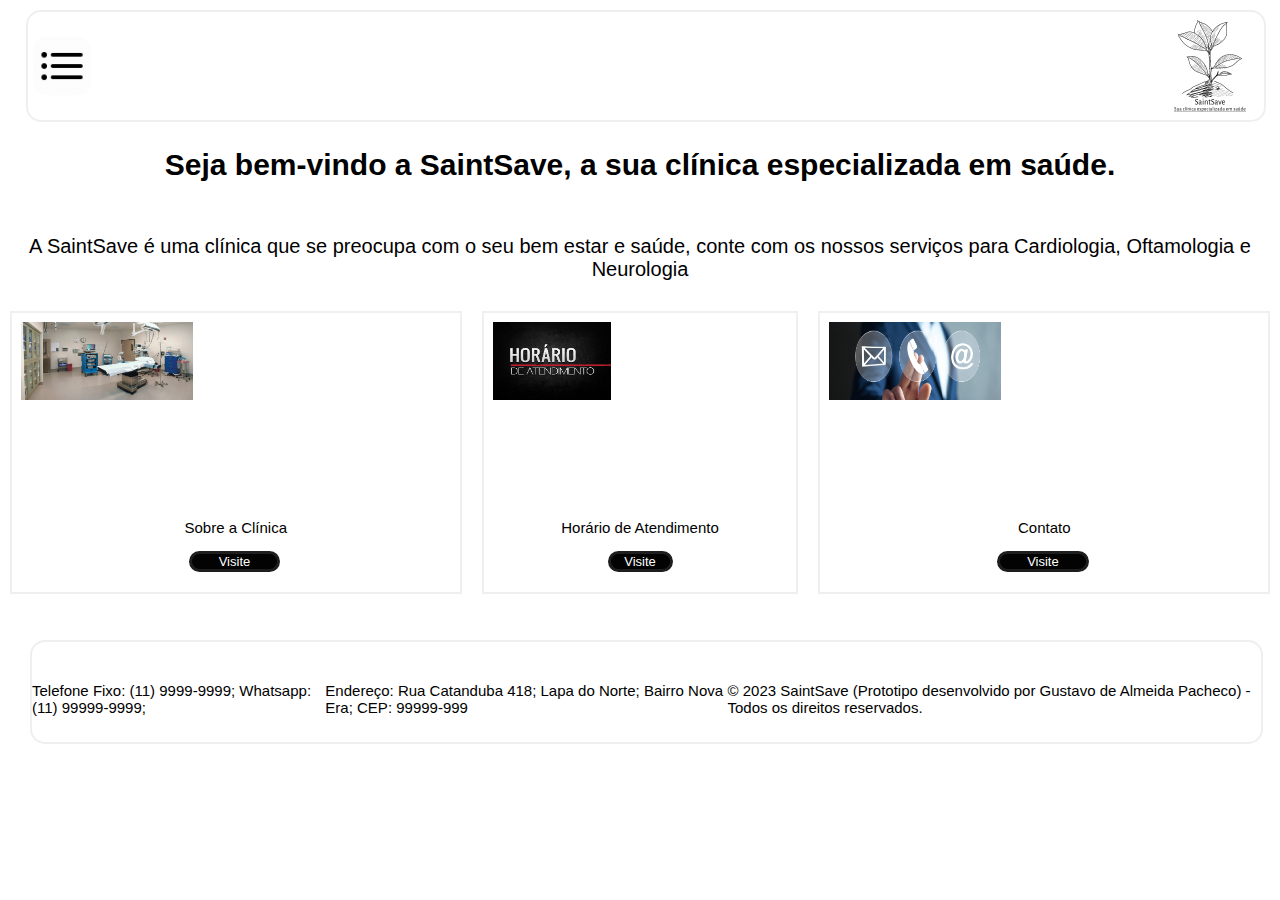
<file: index.html>
<!DOCTYPE html>
 <html lang="pt-br">
 <head>
    <meta charset="UTF-8">
    <meta name="viewport" content="width=device-width, initial-scale=1.0">
    <title>SaintSave - Orgão especialista em cirurgias cardiacas</title>
    <link rel="stylesheet" type="text/css" href="stylepage/style1.css" media="screen" />
    <script src="events/event1.js"></script>
 </head>
 <body>
    
    <header>
        <img id="L2" class="l2" src="images/navbar.png" alt="Menu da pagina" onclick="toggleMenu()" />
        <img class="l1" src="images/logo.png" alt="Logo da pagina" />

        <nav id="mainMenu">
            <ul>
                <li id="fechaMenu" onclick="fechaMenu()"><a href="#">Página Inicial</a></li>
                <li><a href="pages/clinica.html">Sobre a Clínica</a></li>
                <li><a href="pages/atendimento.html">Horário de Atendimento</a></li>
                <li><a href="pages/contato.html">Contato</a></li>
            </ul>
        </nav>

    </header>

    <div class="principal">
    
    <br><h1 class="anuncio">Seja bem-vindo a SaintSave, a sua clínica especializada em saúde.</h1><br>
    
    </div>

    <p class="p-menu">A SaintSave é uma clínica que se preocupa com o seu bem estar e saúde, conte com os nossos serviços para Cardiologia, Oftamologia e Neurologia</p>

    <div class="menu">
        <div class="maker">
            <img src="images/principal1.webp" alt="Sobre a Clínica" />
            <p class="p-item">Sobre a Clínica</p>
            <span class="a-item"><a href="pages/clinica.html">Visite</a></span>
        </div>

        <div class="maker">
            <img src="images/principal2.jpg" alt="Horário de Atendimento" />
            <p class="p-item">Horário de Atendimento</p>
            <span class="a-item"><a href="pages/atendimento.html">Visite</a></span>
        </div>

        <div class="maker">
            <img src="images/principal3.jpg" alt="Contato" />
            <p class="p-item">Contato</p>
            <span class="a-item"><a href="pages/contato.html">Visite</a></span>
        </div>
        
    </div><br><br>
    
    <footer>
        <h6 class="bg1">Telefone Fixo: (11) 9999-9999; Whatsapp: (11) 99999-9999;</p>
        <h6 class="bg1">Endereço: Rua Catanduba 418; Lapa do Norte; Bairro Nova Era; CEP: 99999-999</h6>
        <h6 class="bg1">© 2023 SaintSave (Prototipo desenvolvido por Gustavo de Almeida Pacheco) - Todos os direitos reservados.</h6>
    </footer>

 </body>
 </html>
</file>
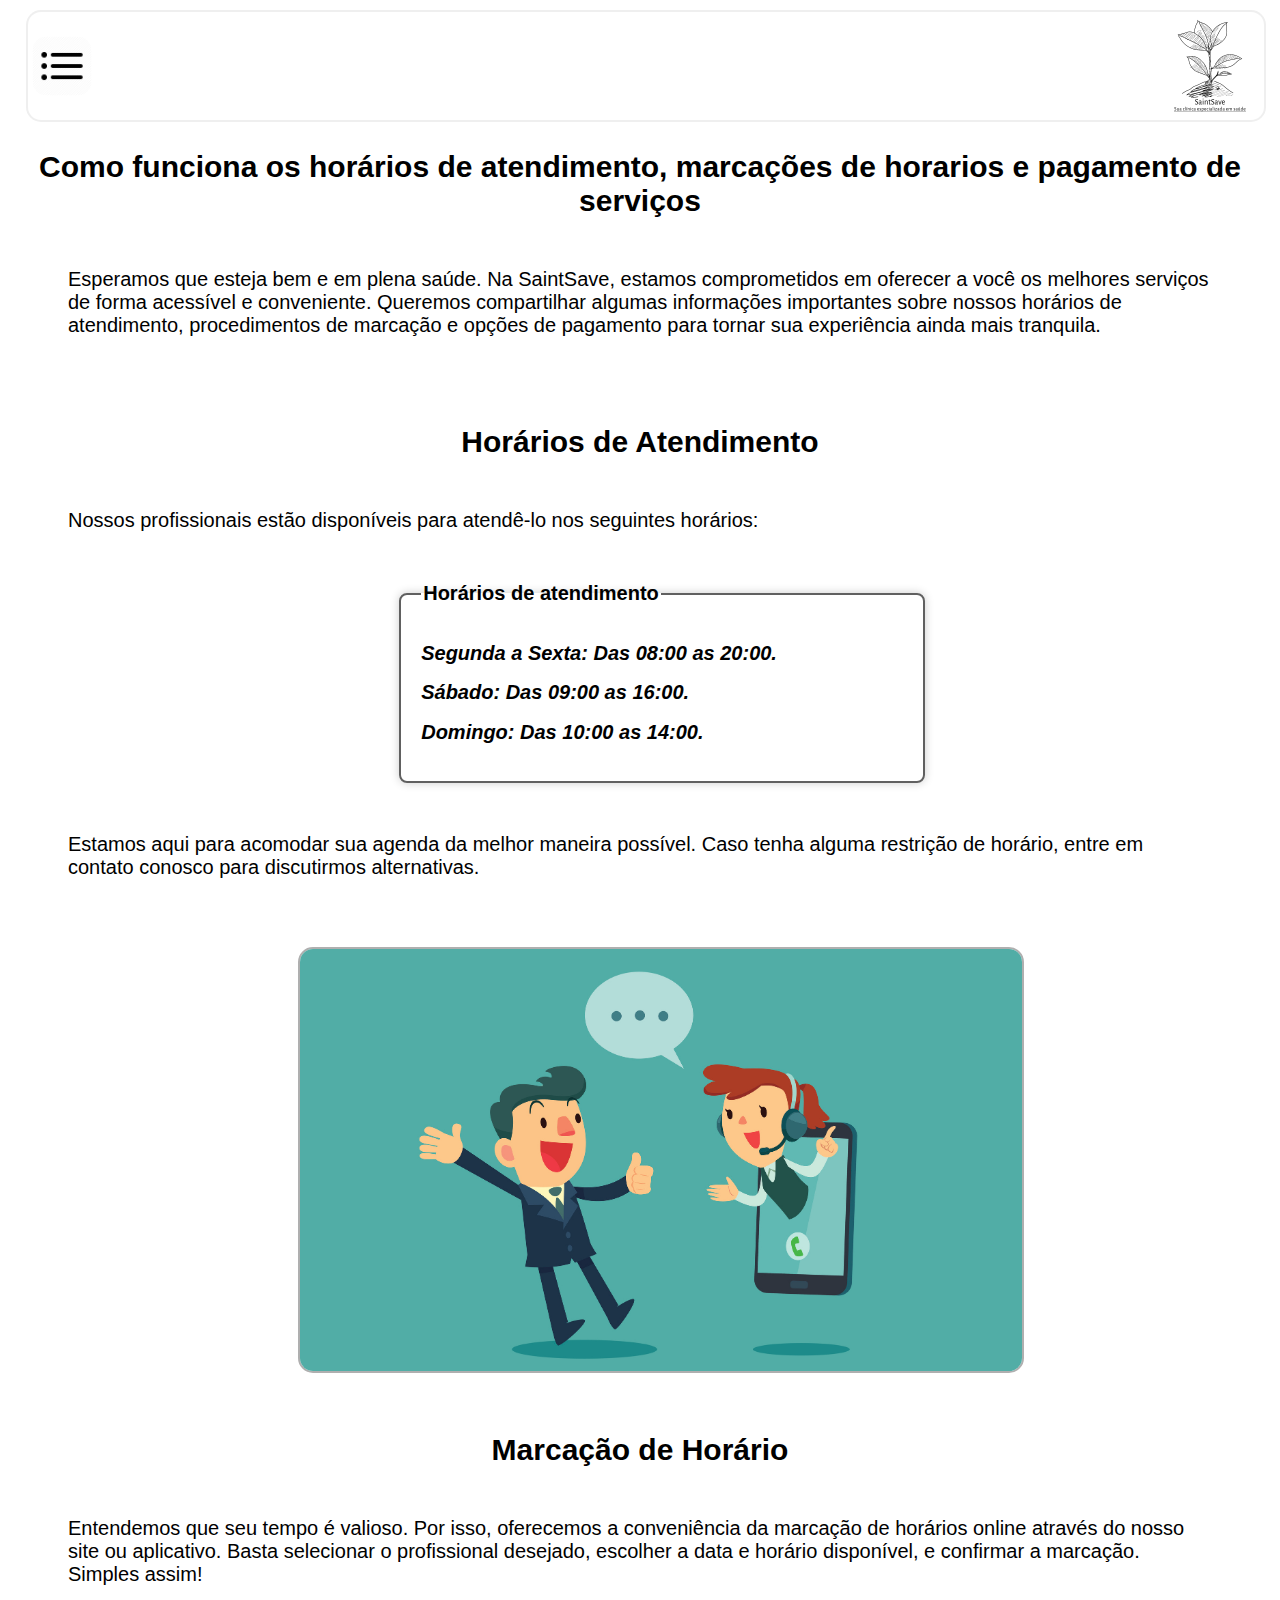
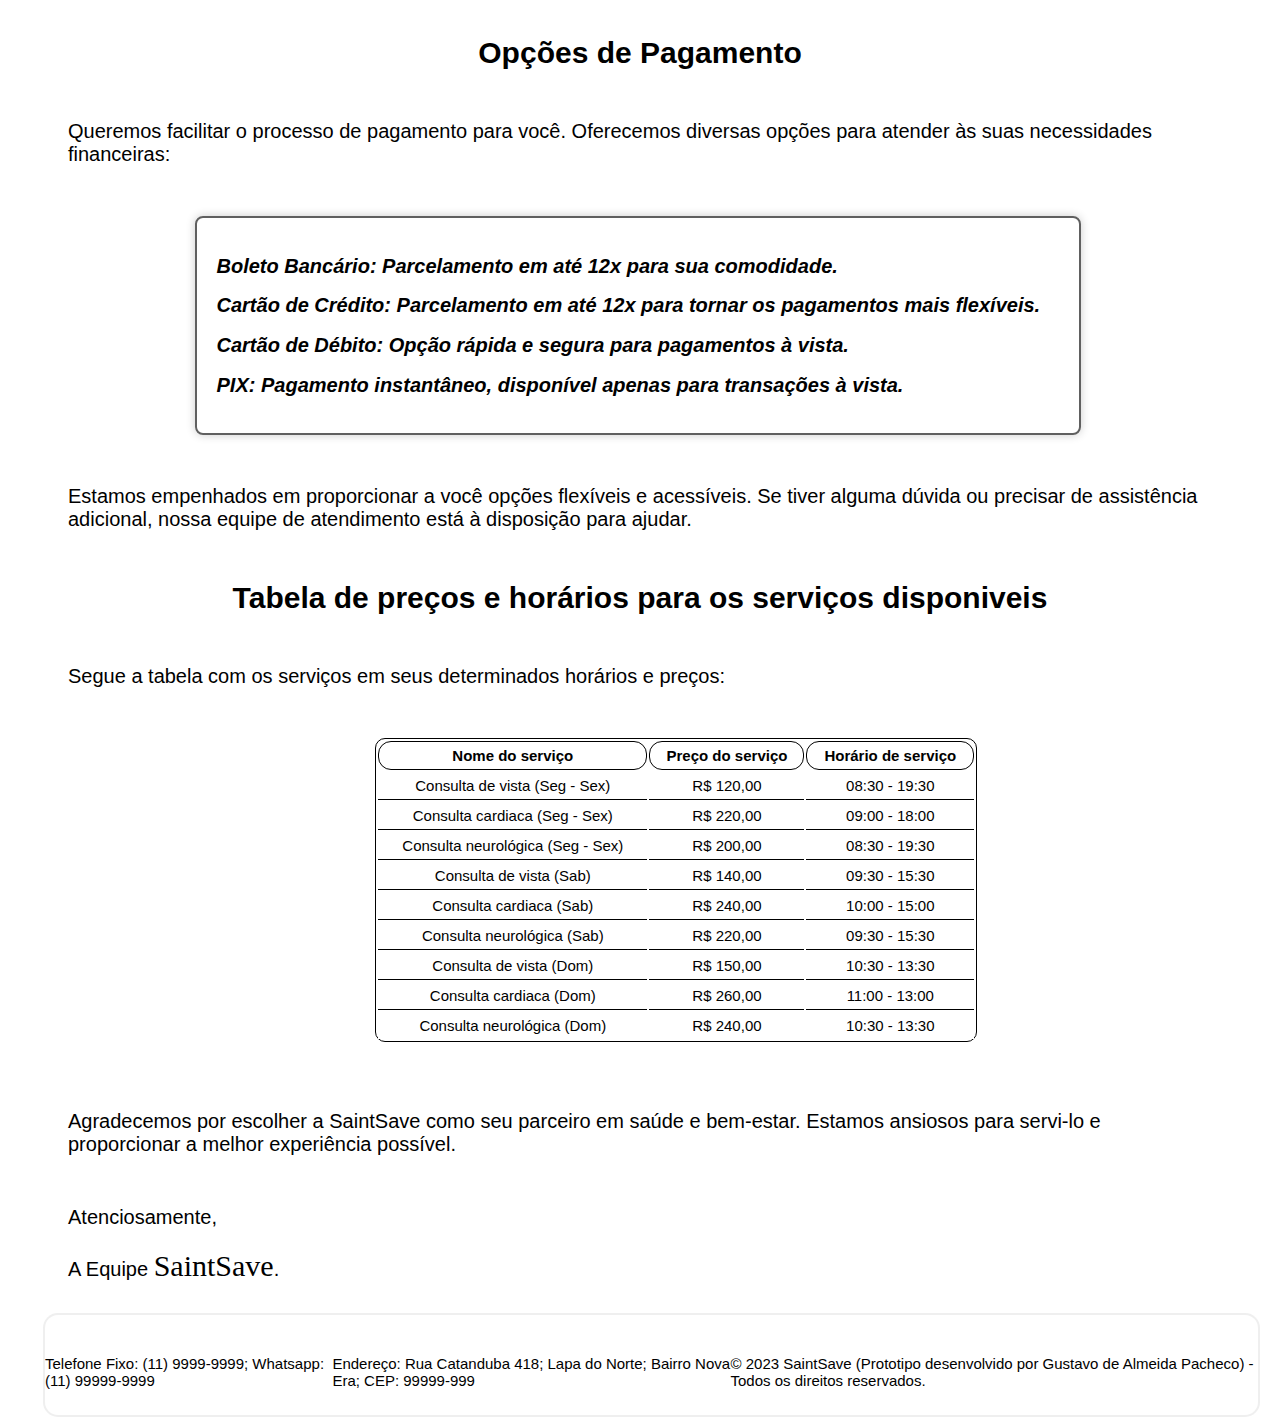
<file: pages/atendimento.html>
<!DOCTYPE html>
<html lang="pt-br">

<head>
    <meta charset="UTF-8">
    <meta name="viewport" content="width=device-width, initial-scale=1.0">
    <title>SaintSave - Orgão especialista em cirurgias cardiacas</title>
    <link rel="stylesheet" type="text/css" href="../stylepage/style3.css" media="screen" />
    <script src="../events/event3.js"></script>
</head>

<body>

    <header>
        <img id="L2" class="l2" src="../images/navbar.png" alt="Menu da pagina" onclick="toggleMenu()" />
        <img class="l1" src="../images/logo.png" alt="Logo da pagina" />

        <nav id="mainMenu">
            <ul>
                <li><a href="../index.html">Página Inicial</a></li>
                <li><a href="clinica.html">Sobre a Clínica</a></li>
                <li id="fechaMenu" onclick="fechaMenu()"><a href="#">Horário de Atendimento</a></li>
                <li><a href="contato.html">Contato</a></li>
            </ul>
        </nav>

    </header>

    <div class="principal">
        <h1 class="t1">Como funciona os horários de atendimento, marcações de horarios e pagamento de serviços</h1>

        <p class="p1">Esperamos que esteja bem e em plena saúde. Na SaintSave, estamos comprometidos em oferecer a você
            os melhores serviços de forma acessível e conveniente. Queremos compartilhar algumas informações importantes
            sobre nossos horários de atendimento, procedimentos de marcação e opções de pagamento para tornar sua
            experiência ainda mais tranquila.</p><br>

        <h1 class="t1">Horários de Atendimento</h1>

        <p class="p1">Nossos profissionais estão disponíveis para atendê-lo nos seguintes horários:</p>

        <fieldset class="fiel1">
            <legend class="legend1">Horários de atendimento</legend>
            <h2 class="t2">Segunda a Sexta: Das 08:00 as 20:00.</h2>
            <h2 class="t2">Sábado: Das 09:00 as 16:00.</h2>
            <h2 class="t2">Domingo: Das 10:00 as 14:00.</h2>
        </fieldset>

        <p class="p1">Estamos aqui para acomodar sua agenda da melhor maneira possível. Caso tenha alguma restrição de
            horário, entre em contato conosco para discutirmos alternativas.</p><br>

        <img src="../images/principal9.jpg" alt="Imagem falando sobre os horários de atendimento" /><br><br><br>

        <h1 class="t1">Marcação de Horário</h1>

        <p class="p1">Entendemos que seu tempo é valioso. Por isso, oferecemos a conveniência da marcação de horários
            online através do nosso site ou aplicativo. Basta selecionar o profissional desejado, escolher a data e
            horário disponível, e confirmar a marcação. Simples assim!</p>

        <h1 class="t1">Opções de Pagamento</h1>

        <p class="p1">Queremos facilitar o processo de pagamento para você. Oferecemos diversas opções para atender às
            suas necessidades financeiras:</p>

        <fieldset class="fiel2">
            <h2 class="t2">Boleto Bancário: Parcelamento em até 12x para sua comodidade.</h2>
            <h2 class="t2">Cartão de Crédito: Parcelamento em até 12x para tornar os pagamentos mais flexíveis.</h2>
            <h2 class="t2">Cartão de Débito: Opção rápida e segura para pagamentos à vista.</h2>
            <h2 class="t2">PIX: Pagamento instantâneo, disponível apenas para transações à vista.</h2>
        </fieldset>

        <p class="p1">Estamos empenhados em proporcionar a você opções flexíveis e acessíveis. Se tiver alguma dúvida ou
            precisar de assistência adicional, nossa equipe de atendimento está à disposição para ajudar.</p>

        <h1 class="t1">Tabela de preços e horários para os serviços disponiveis</h1>

        <p class="p1">Segue a tabela com os serviços em seus determinados horários e preços:</p>

        <table class="tab1">

            <thead>
                <tr>
                    <th>Nome do serviço</th>
                    <th>Preço do serviço</th>
                    <th>Horário de serviço</th>
                </tr>
            </thead>

            <tbody>
                <tr>
                    <td>Consulta de vista (Seg - Sex)</td>
                    <td>R$ 120,00</td>
                    <td>08:30 - 19:30</td>
                </tr>

                <tr>
                    <td>Consulta cardiaca (Seg - Sex)</td>
                    <td>R$ 220,00</td>
                    <td>09:00 - 18:00</td>
                </tr>

                <tr>
                    <td>Consulta neurológica (Seg - Sex)</td>
                    <td>R$ 200,00</td>
                    <td>08:30 - 19:30</td>
                </tr>

                <tr>
                    <td>Consulta de vista (Sab)</td>
                    <td>R$ 140,00</td>
                    <td>09:30 - 15:30</td>
                </tr>

                <tr>
                    <td>Consulta cardiaca (Sab)</td>
                    <td>R$ 240,00</td>
                    <td>10:00 - 15:00</td>
                </tr>

                <tr>
                    <td>Consulta neurológica (Sab)</td>
                    <td>R$ 220,00</td>
                    <td>09:30 - 15:30</td>
                </tr>

                <tr>
                    <td>Consulta de vista (Dom)</td>
                    <td>R$ 150,00</td>
                    <td>10:30 - 13:30</td>
                </tr>

                <tr>
                    <td>Consulta cardiaca (Dom)</td>
                    <td>R$ 260,00</td>
                    <td>11:00 - 13:00</td>
                </tr>

                <tr>
                    <td>Consulta neurológica (Dom)</td>
                    <td>R$ 240,00</td>
                    <td>10:30 - 13:30</td>
                </tr>

            </tbody>

        </table><br>

        <p class="p1">Agradecemos por escolher a SaintSave como seu parceiro em saúde e bem-estar. Estamos ansiosos para
            servi-lo e proporcionar a melhor experiência possível.</p>
        <p class="p3">Atenciosamente,</p>
        <p class="p3">A Equipe <span>SaintSave</span>.</p>

    </div>

    <footer>
        <p class="f1">Telefone Fixo: (11) 9999-9999; Whatsapp: (11) 99999-9999</p>
        <p class="f2">Endereço: Rua Catanduba 418; Lapa do Norte; Bairro Nova Era; CEP: 99999-999</p>
        <p class="f2">© 2023 SaintSave (Prototipo desenvolvido por Gustavo de Almeida Pacheco) - Todos os direitos reservados.</p>
    </footer>

</body>

</html>
</file>
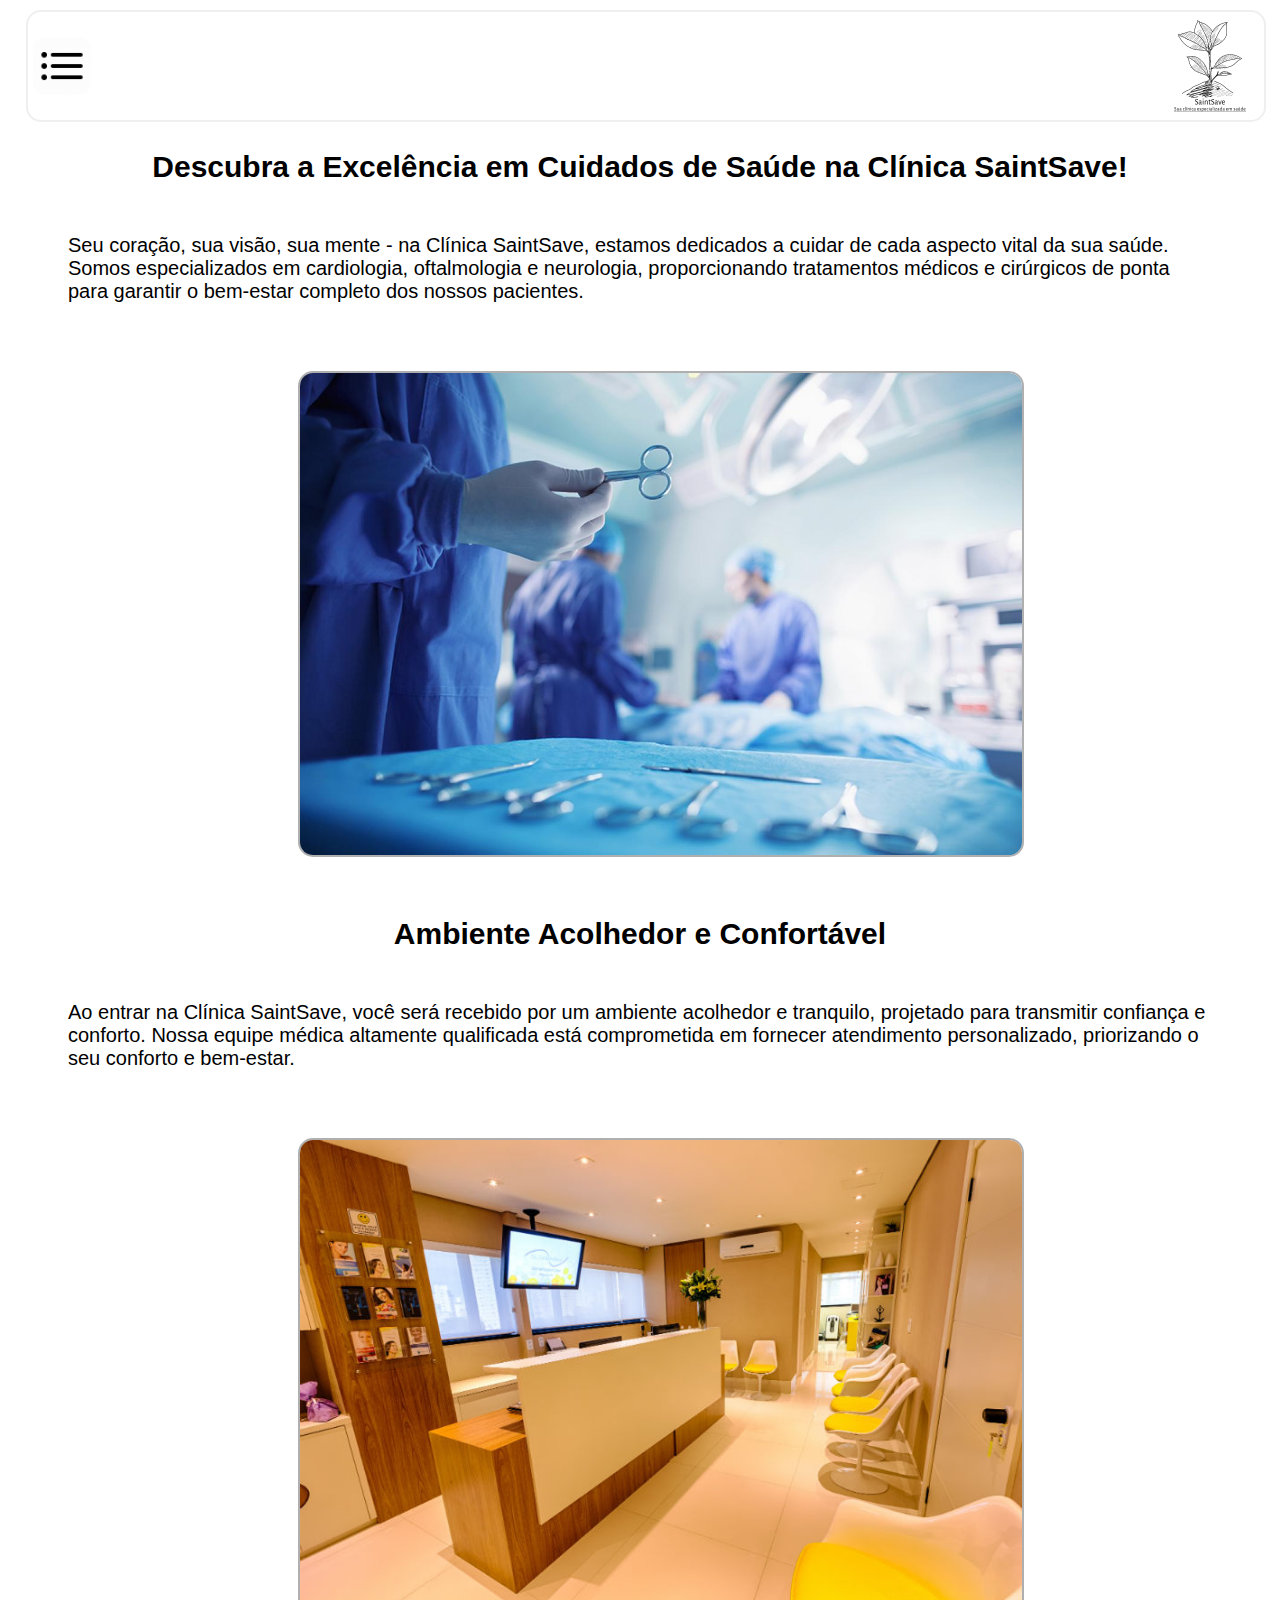
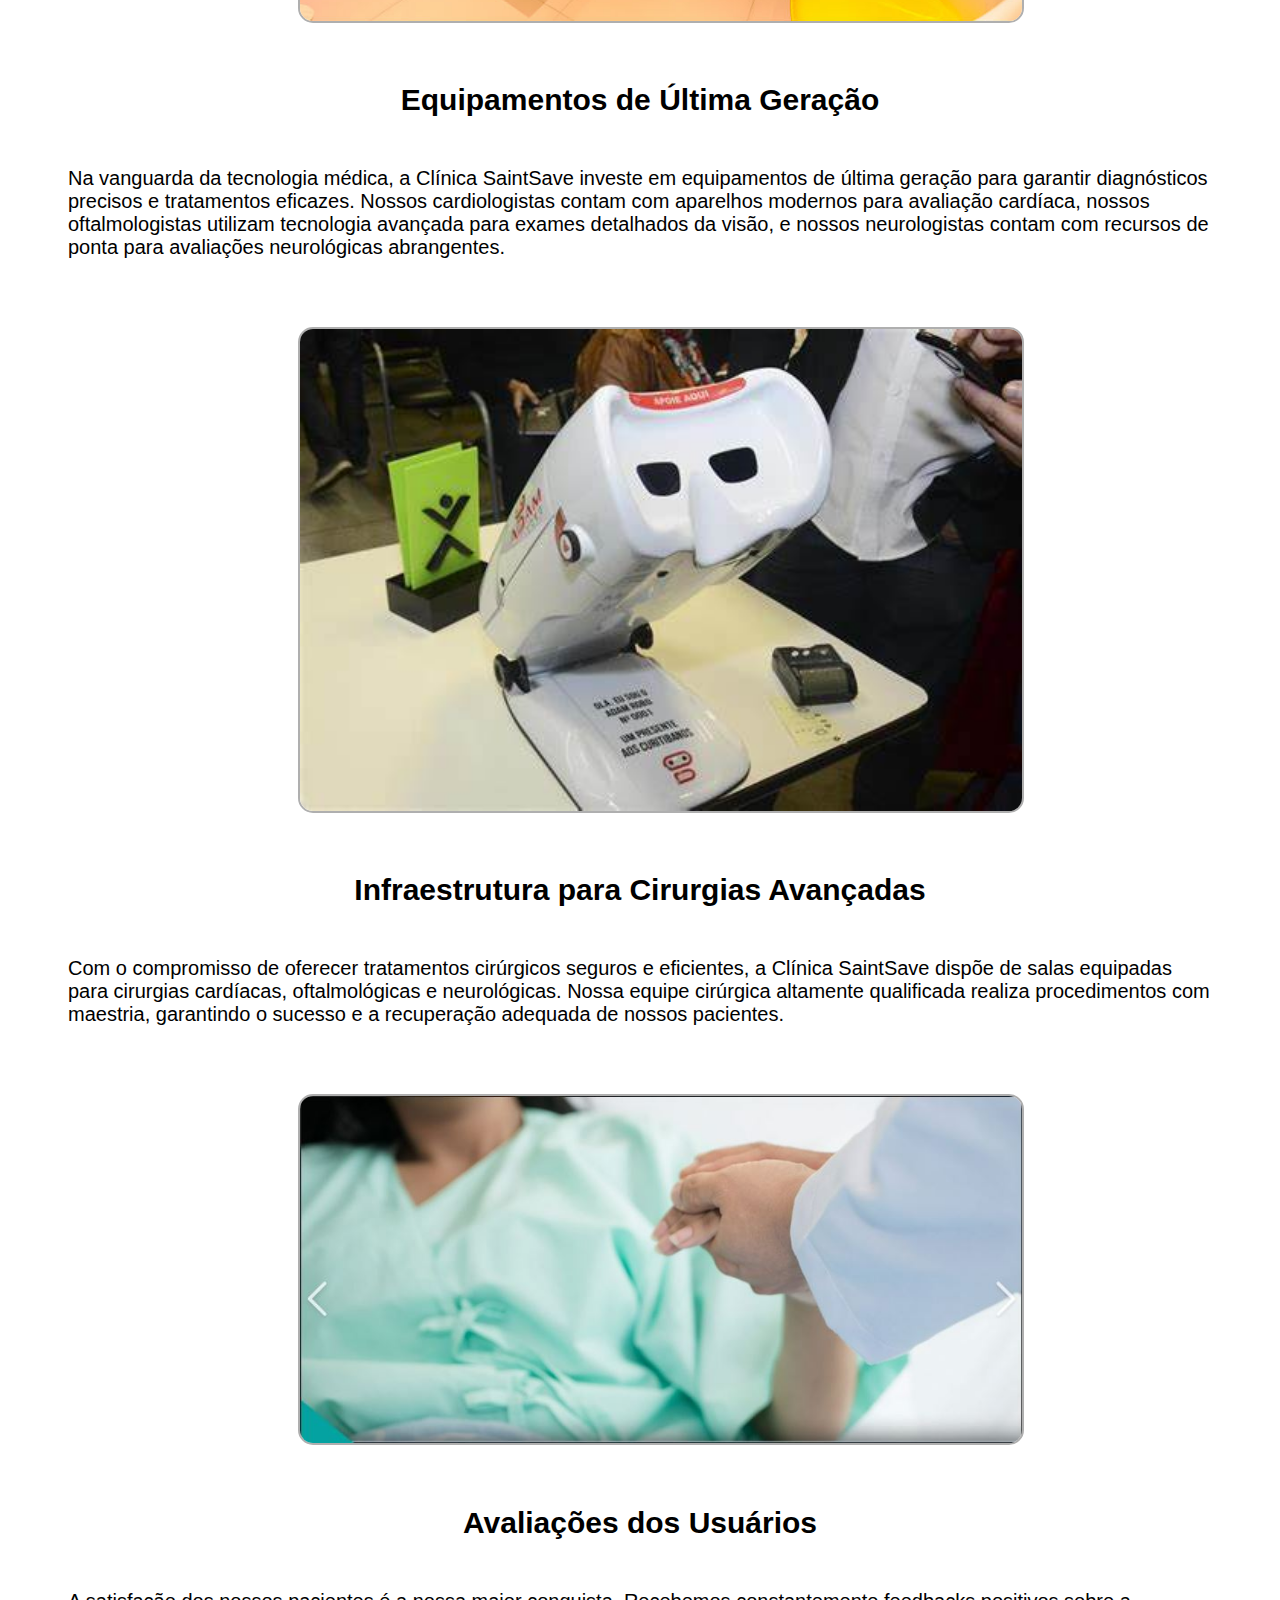
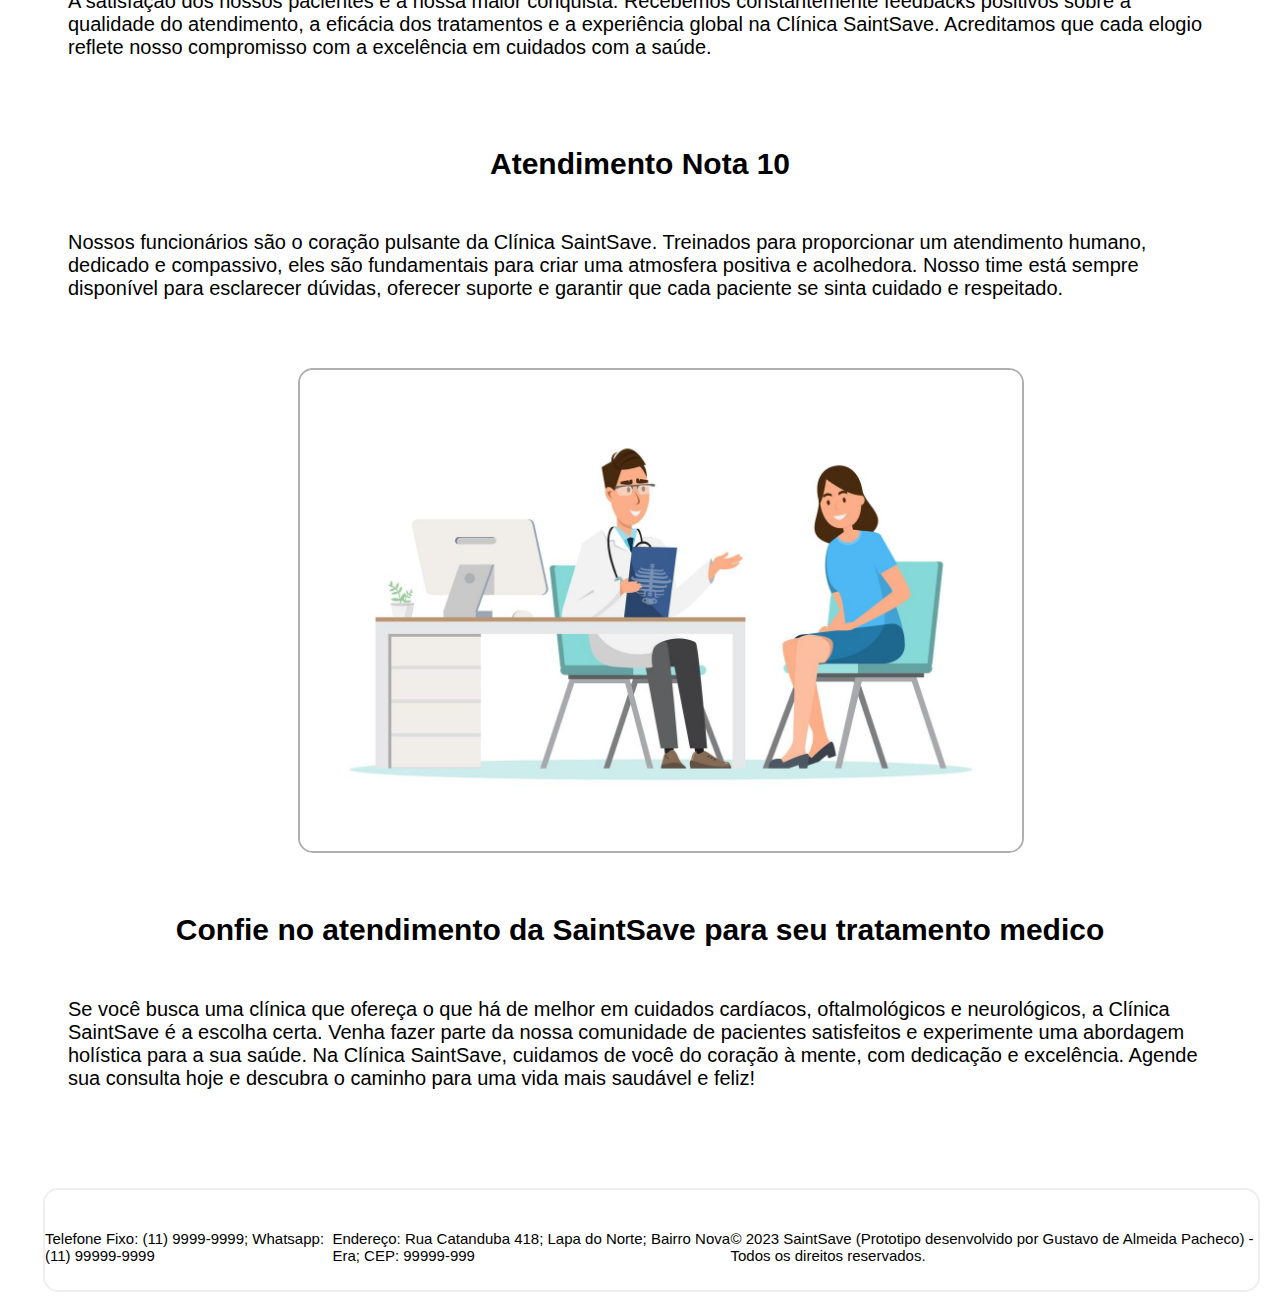
<file: pages/clinica.html>
<!DOCTYPE html>
<html lang="pt-br">

<head>
    <meta charset="UTF-8">
    <meta name="viewport" content="width=device-width, initial-scale=1.0">
    <title>SaintSave - Orgão especialista em cirurgias cardiacas</title>
    <link rel="stylesheet" type="text/css" href="../stylepage/style2.css" media="screen" />
    <script src="../events/event2.js"></script>
</head>

<body>

    <header>
        <img id="L2" class="l2" src="../images/navbar.png" alt="Menu da pagina" onclick="toggleMenu()" />
        <img class="l1" src="../images/logo.png" alt="Logo da pagina" />

        <nav id="mainMenu">
            <ul>
                <li><a href="../index.html">Página Inicial</a></li>
                <li id="fechaMenu" onclick="fechaMenu()"><a href="#">Sobre a Clínica</a></li>
                <li><a href="atendimento.html">Horário de Atendimento</a></li>
                <li><a href="contato.html">Contato</a></li>
            </ul>
        </nav>

    </header>

    <div class="principal">

        <h1 class="t1">Descubra a Excelência em Cuidados de Saúde na Clínica SaintSave!</h1>

        <p class="p1">Seu coração, sua visão, sua mente - na Clínica SaintSave, estamos dedicados a cuidar de cada
            aspecto vital da sua saúde. Somos especializados em cardiologia, oftalmologia e neurologia, proporcionando
            tratamentos médicos e cirúrgicos de ponta para garantir o bem-estar completo dos nossos pacientes.</p><br>

        <img src="../images/principal4.jfif" alt="Imagem falando sobre a base da clínica" /><br><br><br>

        <h1 class="t1">Ambiente Acolhedor e Confortável</h1>

        <p class="p1">Ao entrar na Clínica SaintSave, você será recebido por um ambiente acolhedor e tranquilo,
            projetado para transmitir confiança e conforto. Nossa equipe médica altamente qualificada está comprometida
            em fornecer atendimento personalizado, priorizando o seu conforto e bem-estar.</p><br>

        <img src="../images/principal5.jfif" alt="Imagem falando sobre o ambiente da clínica" /><br><br><br>

        <h1 class="t1">Equipamentos de Última Geração</h1>

        <p class="p1">Na vanguarda da tecnologia médica, a Clínica SaintSave investe em equipamentos de última geração
            para garantir diagnósticos precisos e tratamentos eficazes. Nossos cardiologistas contam com aparelhos
            modernos para avaliação cardíaca, nossos oftalmologistas utilizam tecnologia avançada para exames detalhados
            da visão, e nossos neurologistas contam com recursos de ponta para avaliações neurológicas abrangentes.</p>
        <br>

        <img src="../images/principal6.jfif" alt="Imagem falando sobre os equipamentos da clínica" /><br><br><br>

        <h1 class="t1">Infraestrutura para Cirurgias Avançadas</h1>

        <p class="p1">Com o compromisso de oferecer tratamentos cirúrgicos seguros e eficientes, a Clínica SaintSave
            dispõe de salas equipadas para cirurgias cardíacas, oftalmológicas e neurológicas. Nossa equipe cirúrgica
            altamente qualificada realiza procedimentos com maestria, garantindo o sucesso e a recuperação adequada de
            nossos pacientes.</p><br>

        <img src="../images/principal7.JPG"
            alt="Imagem falando sobre a confiança em tratamentos cirurgícos" /><br><br><br>

        <h1 class="t1">Avaliações dos Usuários</h1>

        <p class="p1">A satisfação dos nossos pacientes é a nossa maior conquista. Recebemos constantemente feedbacks
            positivos sobre a qualidade do atendimento, a eficácia dos tratamentos e a experiência global na Clínica
            SaintSave. Acreditamos que cada elogio reflete nosso compromisso com a excelência em cuidados com a saúde.
        </p><br>

        <h1 class="t1">Atendimento Nota 10</h1>

        <p class="p1">Nossos funcionários são o coração pulsante da Clínica SaintSave. Treinados para proporcionar um
            atendimento humano, dedicado e compassivo, eles são fundamentais para criar uma atmosfera positiva e
            acolhedora. Nosso time está sempre disponível para esclarecer dúvidas, oferecer suporte e garantir que cada
            paciente se sinta cuidado e respeitado.</p><br>

        <img src="../images/principal8.jpg" alt="Imagem falando sobre o atendimento da clínica" /><br><br><br>

        <h1 class="t1">Confie no atendimento da SaintSave para seu tratamento medico</h1>

        <p class="p1">Se você busca uma clínica que ofereça o que há de melhor em cuidados cardíacos, oftalmológicos e
            neurológicos, a Clínica SaintSave é a escolha certa. Venha fazer parte da nossa comunidade de pacientes
            satisfeitos e experimente uma abordagem holística para a sua saúde. Na Clínica SaintSave, cuidamos de você
            do coração à mente, com dedicação e excelência. Agende sua consulta hoje e descubra o caminho para uma vida
            mais saudável e feliz!</p><br>

    </div>

    <footer>
        <p class="f1">Telefone Fixo: (11) 9999-9999; Whatsapp: (11) 99999-9999</p>
        <p class="f2">Endereço: Rua Catanduba 418; Lapa do Norte; Bairro Nova Era; CEP: 99999-999</p>
        <p class="f2">© 2023 SaintSave (Prototipo desenvolvido por Gustavo de Almeida Pacheco) - Todos os direitos reservados.</p>
    </footer>

</body>

</html>
</file>
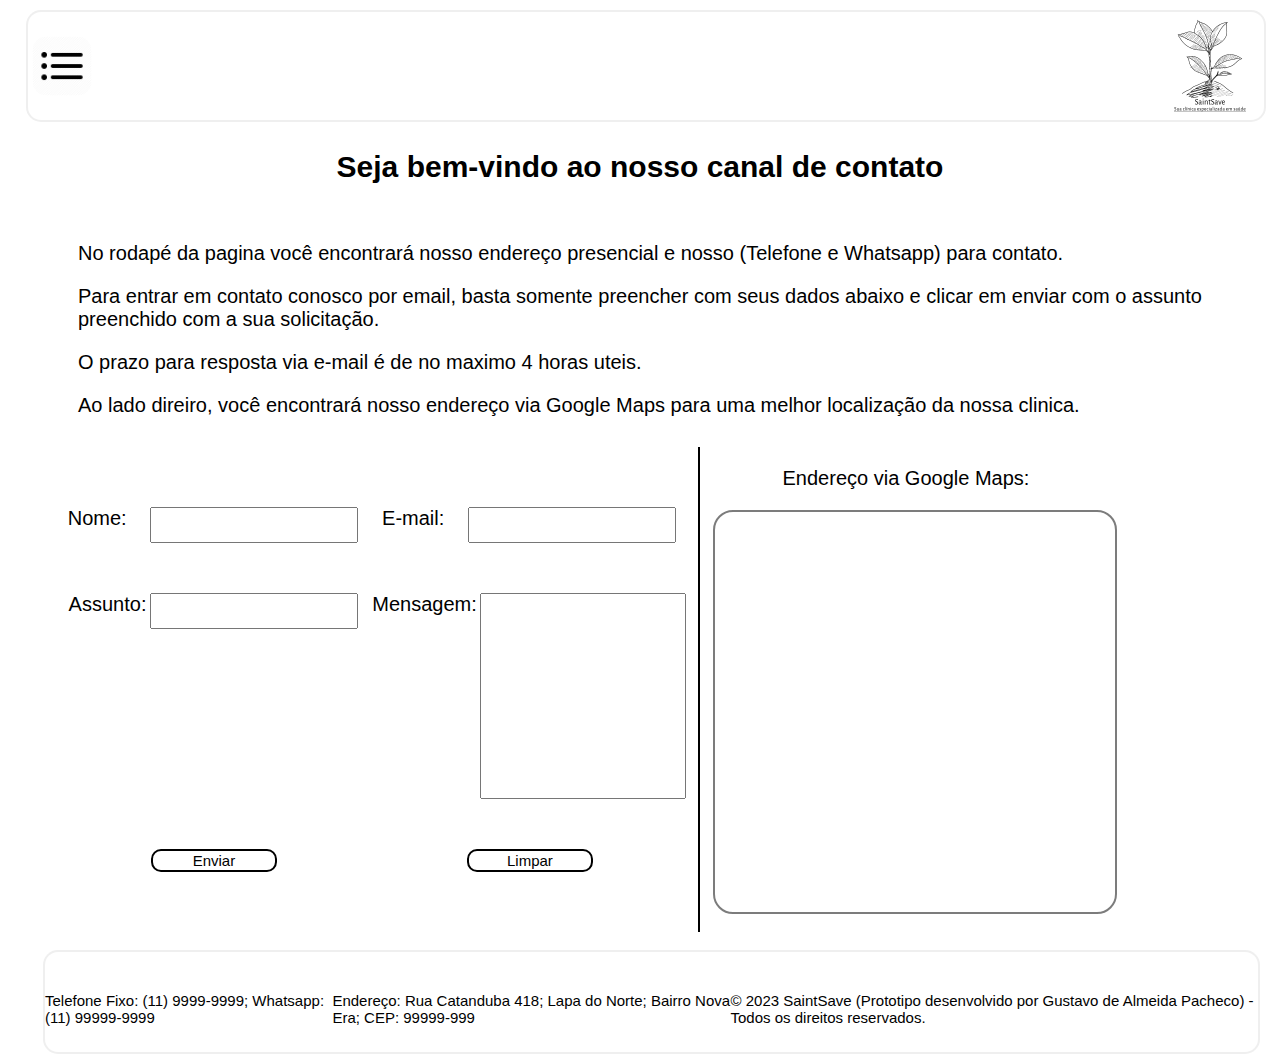
<file: pages/contato.html>
<!DOCTYPE html>
<html lang="pt-br">

<head>
    <meta charset="UTF-8">
    <meta name="viewport" content="width=device-width, initial-scale=1.0">
    <title>SaintSave - Orgão especialista em cirurgias cardiacas</title>
    <link rel="stylesheet" type="text/css" href="../stylepage/style4.css" media="screen" />
    <script src="../events/event4.js"></script>
</head>

<body>

    <header>
        <img id="L2" class="l2" src="../images/navbar.png" alt="Menu da pagina" onclick="toggleMenu()" />
        <img class="l1" src="../images/logo.png" alt="Logo da pagina" />

        <nav id="mainMenu">
            <ul>
                <li><a href="../index.html">Página Inicial</a></li>
                <li><a href="clinica.html">Sobre a Clínica</a></li>
                <li><a href="atendimento.html">Horário de Atendimento</a></li>
                <li id="fechaMenu" onclick="fechaMenu()"><a href="#">Contato</a></li>
            </ul>
        </nav>

    </header>

    <div class="dialogo">
        <h1 class="t1">Seja bem-vindo ao nosso canal de contato</h1><br>
        <p class="p1">No rodapé da pagina você encontrará nosso endereço presencial e nosso (Telefone e Whatsapp) para contato.</p>
        <p class="p1">Para entrar em contato conosco por email, basta somente preencher com seus dados abaixo e clicar em enviar com o assunto preenchido com a sua solicitação.</p>
        <p class="p1">O prazo para resposta via e-mail é de no maximo 4 horas uteis.</p>
        <p class="p1">Ao lado direiro, você encontrará nosso endereço via Google Maps para uma melhor localização da nossa clinica.</p>
    </div>

    <div class="principal">

        <div class="e1">

            <form id="formulario" action="#" method="post" autocomplete="off">

                <div>
                    <label>Nome: </label><input type="text" name="nome" />
                    <label>E-mail: </label><input type="email" name="email" />
                </div>

                <div>
                    <label class="modfy">Assunto: </label><input type="text" name="assunto" />
                    <label class="modfy">Mensagem: </label><textarea maxlength="100"></textarea>
                </div>

                <div class="b">
                    <button type="button" onclick="enviarFormulario()">Enviar</button>
                    <button type="reset">Limpar</button>
                </div>
                
                <div id="mensagem" class="mensagem"></div>

            </form>

        </div>

        <div class="e2">
            <p class="p1">Endereço via Google Maps:</p>
            <iframe class="if" src="https://www.google.com/maps/embed?pb=!1m18!1m12!1m3!1d3657.659043155041!2d-46.63859802477208!3d-23.54476257881128!2m3!1f0!2f0!3f0!3m2!1i1024!2i768!4f13.1!3m3!1m2!1s0x94ce595498f200e1%3A0x7d322387ca6af07f!2sVale%20Do%20Anhangaba%C3%BA!5e0!3m2!1spt-BR!2sbr!4v1701747371665!5m2!1spt-BR!2sbr" width="400" height="400" style="border: 2px solid rgba(68, 68, 68, 0.7);" allowfullscreen="" loading="lazy" referrerpolicy="no-referrer-when-downgrade"></iframe>
        </div>

    </div><br>

    <footer>
        <p class="f1">Telefone Fixo: (11) 9999-9999; Whatsapp: (11) 99999-9999</p>
        <p class="f2">Endereço: Rua Catanduba 418; Lapa do Norte; Bairro Nova Era; CEP: 99999-999</p>
        <p class="f2">© 2023 SaintSave (Prototipo desenvolvido por Gustavo de Almeida Pacheco) - Todos os direitos reservados.</p>
    </footer>

</body>

</html>
</file>
<file: stylepage/style1.css>
body {
    margin: 0;
}

header {
    display: flex;
    background-color: white;
    justify-content: space-between;
    align-items: center;
    border: 2px solid rgba(96, 96, 96, 0.1);
    border-radius: 15px;
    width: 96%;
    transition: background-color 0.3s ease;
    position: fixed;
    top: 10px;
    padding: 4px;
    z-index: 999;
    left: 2%;
}

.l1 {
    width: 100px;
    border-radius: 15px;
}

.l2 {
    width: 60px;
    border-radius: 15px;
}

p {
    padding-top: 100px;
}

#mainMenu {
    display: none;
    position: absolute;
    top: 80px;
    left: 0;
    background-color: transparent;
    border: 2px solid rgba(96, 96, 96, 0.1);
    border-radius: 15px;
    z-index: 2;
    padding-top: 60px;
    transition: background-color 0.3s ease;
    background-color: white;
}

#mainMenu ul {
    list-style: none;
    padding: 0;
    display: list-item;
}

#mainMenu ul li {
    margin-right: 10px;
}

#mainMenu a {
    text-decoration: none;
    color: #333;
    font-weight: bold;
    line-height: 2;
    font-family: Arial, Helvetica, sans-serif;
    font-size: 15px;
}

#mainMenu a:hover {
    color: #8d8d8d;
}

footer {
    display: flex;
    background-color: white;
    justify-content: space-around;
    border: 2px solid rgba(96, 96, 96, 0.1);
    border-radius: 15px;
    width: 96%;
    margin-left: 30px;
    height: 100px;
    
}

.bg1 {
    font-size: 15px;
    font-family: Arial, Helvetica, sans-serif;
    margin-top: 40px;
    font-weight: 100;


}

.t3 {
    font-family: Arial, Helvetica, sans-serif;
    font-size: 20px;
    text-align: center;
    display: flex;
    justify-content: space-between;
    flex-direction: row;
    margin-top: 40px;
}

.principal {
    display: block;
    margin-top: 110px;
    height: 5px;
}

.anuncio {
    font-family: Arial, Helvetica, sans-serif;
    font-size: 30px;
    font-weight: bolder;
    text-align: center;
}

.p-menu{
    display: block;
    font-family: Arial, Helvetica, sans-serif;
    font-size: 20px;
    text-align: center;
}

.menu {
    display: flex;
    
}

.maker {
    display: block;
    justify-content: center;
    align-items: center;
    width: fit-content;
    margin: 10px;
    padding: 9px;
    border: 2px solid rgba(96, 96, 96, 0.1);
    
}

.maker img {
    width: 40%; 
    height: 30%; 
}

.p-item {
    font-family: Arial, Helvetica, sans-serif;
    font-size: 15px;
    text-align: center;
}

.a-item {
    display: flex;
    justify-content: center;
    border: 3px solid rgba(30, 30, 30, 1);
    border-radius: 30px;
    width: 20%;
    margin-left: 39%;
    background-color: rgba(3, 3, 3, 1);
}

.a-item a {
    font-size: 13px;
    font-family: Arial, Helvetica, sans-serif;
    color: white;
    text-decoration: none;
}
</file>
<file: stylepage/style3.css>
header {
    display: flex;
    background-color: white;
    justify-content: space-between;
    align-items: center;
    border: 2px solid rgba(96, 96, 96, 0.1);
    border-radius: 15px;
    width: 96%;
    transition: background-color 0.3s ease;
    position: fixed;
    top: 10px;
    padding: 4px;
    z-index: 999;
    left: 2%;
}

.l1 {
    width: 100px;
    border-radius: 15px;
}

.l2 {
    width: 60px;
    border-radius: 15px;
}

#mainMenu {
    display: none;
    position: absolute;
    top: 80px;
    left: 0;
    background-color: transparent;
    border: 2px solid rgba(96, 96, 96, 0.1);
    border-radius: 15px;
    z-index: 2;
    padding-top: 60px;
    transition: background-color 0.3s ease;
    background-color: white;
}

#mainMenu ul {
    list-style: none;
    padding: 0;
    display: list-item;
}

#mainMenu ul li {
    margin-right: 10px;
}

#mainMenu a {
    text-decoration: none;
    color: #333;
    font-weight: bold;
    line-height: 2;
    font-family: Arial, Helvetica, sans-serif;
    font-size: 15px;
}

#mainMenu a:hover {
    color: #8d8d8d;
}

footer {
    display: flex;
    background-color: white;
    justify-content: space-around;
    border: 2px solid rgba(96, 96, 96, 0.1);
    border-radius: 15px;
    width: 96%;
    margin-left: 35px;
    margin-bottom: 10px;
    height: 100px;
}

.f1, .f2 {
    margin-top: 40px;
    font-size: 15px;
    font-family: Arial, Helvetica, sans-serif;
}

.principal {
    margin: 30px;
    margin-top: 150px;
}

.t1 {
    font-size: 30px;
    font-family: Arial, Helvetica, sans-serif;
    text-align: center;
}

.p1 {
    font-family: Arial, Helvetica, sans-serif;
    font-size: 20px;
    padding: 30px;
}

.fiel1 {
    width: 40%;
    margin-left: 30%;
    border: 2px solid #606060; 
    border-radius: 8px; 
    padding: 20px;
    box-shadow: 0 0 10px rgba(0, 0, 0, 0.2);
}

.fiel2 {
    width: 70%;
    margin-left: 13%;
    border: 2px solid #606060; 
    border-radius: 8px; 
    padding: 20px;
    box-shadow: 0 0 10px rgba(0, 0, 0, 0.2);
}

.legend1 {
    font-family: Arial, Helvetica, sans-serif;
    font-size: 20px;
    font-weight: bolder;
}

.t2 {
    font-family: Arial, Helvetica, sans-serif;
    font-size: 20px;
    font-weight: bolder;
    font-style: italic;
}

.principal img {
    width: 60%;
    border: 2px solid #afafaf;
    border-radius: 15px;
    margin-left: 260px;
}

.tab1 {
    width: 50%;
    margin-left: 28%;
    border: 1px solid black;
    border-radius: 10px;
}

.tab1 th {
    border: 1px solid black;
    background-color: white; 
    color: black;
    padding: 5px;
    text-align: center;
    border-radius: 13px;
    font-family: Arial, Helvetica, sans-serif;
    font-size: 15px;
    font-weight: bolder;
}

.tab1 td {
    border-bottom: 1px solid black;
    background-color: white;
    color: black;
    padding: 5px;
    text-align: center;
    font-family: Arial, Helvetica, sans-serif;
    font-size: 15px;
}

.tab1 tr:last-child td {
    border-bottom: 0px;
}

.p3 {
    font-family: Arial, Helvetica, sans-serif;
    font-size: 20px;
    margin-left: 30px;
}

.p3 span {
    font-family: 'Freestyle Script' , 'French Script MT';
    font-size: 30px;
}
</file>
<file: stylepage/style2.css>
header {
    display: flex;
    background-color: white;
    justify-content: space-between;
    align-items: center;
    border: 2px solid rgba(96, 96, 96, 0.1);
    border-radius: 15px;
    width: 96%;
    transition: background-color 0.3s ease;
    position: fixed;
    top: 10px;
    padding: 4px;
    z-index: 999;
    left: 2%;
}

.l1 {
    width: 100px;
    border-radius: 15px;
}

.l2 {
    width: 60px;
    border-radius: 15px;
}

#mainMenu {
    display: none;
    position: absolute;
    top: 80px;
    left: 0;
    background-color: transparent;
    border: 2px solid rgba(96, 96, 96, 0.1);
    border-radius: 15px;
    z-index: 2;
    padding-top: 60px;
    transition: background-color 0.3s ease;
    background-color: white;
}

#mainMenu ul {
    list-style: none;
    padding: 0;
    display: list-item;
}

#mainMenu ul li {
    margin-right: 10px;
}

#mainMenu a {
    text-decoration: none;
    color: #333;
    font-weight: bold;
    line-height: 2;
    font-family: Arial, Helvetica, sans-serif;
    font-size: 15px;
}

#mainMenu a:hover {
    color: #8d8d8d;
}

footer {
    display: flex;
    background-color: white;
    justify-content: space-around;
    border: 2px solid rgba(96, 96, 96, 0.1);
    border-radius: 15px;
    width: 96%;
    margin-left: 35px;
    margin-bottom: 10px;
    height: 100px;
}

.f1, .f2 {
    margin-top: 40px;
    font-size: 15px;
    font-family: Arial, Helvetica, sans-serif;
}

.principal {
    margin: 30px;
    margin-top: 150px;
}

.t1 {
    font-size: 30px;
    font-family: Arial, Helvetica, sans-serif;
    text-align: center;
}

.p1 {
    font-family: Arial, Helvetica, sans-serif;
    font-size: 20px;
    padding: 30px;
}

.principal img {
    width: 60%;
    border: 2px solid #afafaf;
    border-radius: 15px;
    margin-left: 260px;
}
</file>
<file: stylepage/style4.css>
header {
    display: flex;
    background-color: white;
    justify-content: space-between;
    align-items: center;
    border: 2px solid rgba(96, 96, 96, 0.1);
    border-radius: 15px;
    width: 96%;
    transition: background-color 0.3s ease;
    position: fixed;
    top: 10px;
    padding: 4px;
    z-index: 999;
    left: 2%;
}

.l1 {
    width: 100px;
    border-radius: 15px;
}

.l2 {
    width: 60px;
    border-radius: 15px;
}

#mainMenu {
    display: none;
    position: absolute;
    top: 80px;
    left: 0;
    background-color: transparent;
    border: 2px solid rgba(96, 96, 96, 0.1);
    border-radius: 15px;
    z-index: 2;
    padding-top: 60px;
    transition: background-color 0.3s ease;
    background-color: white;
}

#mainMenu ul {
    list-style: none;
    padding: 0;
    display: list-item;
}

#mainMenu ul li {
    margin-right: 10px;
}

#mainMenu a {
    text-decoration: none;
    color: #333;
    font-weight: bold;
    line-height: 2;
    font-family: Arial, Helvetica, sans-serif;
    font-size: 15px;
}

#mainMenu a:hover {
    color: #8d8d8d;
}

footer {
    display: flex;
    background-color: white;
    justify-content: space-around;
    border: 2px solid rgba(96, 96, 96, 0.1);
    border-radius: 15px;
    width: 96%;
    margin-left: 35px;
    margin-bottom: 10px;
    height: 100px;
}

.f1, .f2 {
    margin-top: 40px;
    font-size: 15px;
    font-family: Arial, Helvetica, sans-serif;
}

.principal {
    margin-top: 30px;
    display: flex;
}

.e1 {
    margin-left: 3%;
    margin-right: 1%;
    width: 50%;
    display: block;
    padding: 10px;
    border-right: 2px solid black;
}

.e1 div {
    display: flex;
    justify-content: space-around;
    flex-direction: row;
    margin-top: 50px;
    
}

.e1 input {
    width: 200px;
    height: 30px;
}

.e1 textarea {
    width: 200px;
    height: 200px;
    resize: none;
}

.modfy {
    margin-left: 11px;
}

.b button {
    border: 2px solid black;
    border-radius: 10px;
    font-family: Arial, Helvetica, sans-serif;
    font-size: 15px;
    background-color: white;
    width: 20%;
}

.e1 label {
    font-family: Arial, Helvetica, sans-serif;
    font-size: 20px;
}

.mensagem {
    font-family: Arial, Helvetica, sans-serif;
    font-size: 20px;
    font-weight: bolder;
}

.dialogo {
    display: block;
    margin-top: 150px;
}

.t1 {
    font-size: 30px;
    font-family: Arial, Helvetica, sans-serif;
    text-align: center;
}

.p1 {
    font-family: Arial, Helvetica, sans-serif;
    font-size: 20px;
    margin-left: 70px;
}

.e2 {
    display: block;
}

.if {
    border-radius: 20px;
}
</file>
